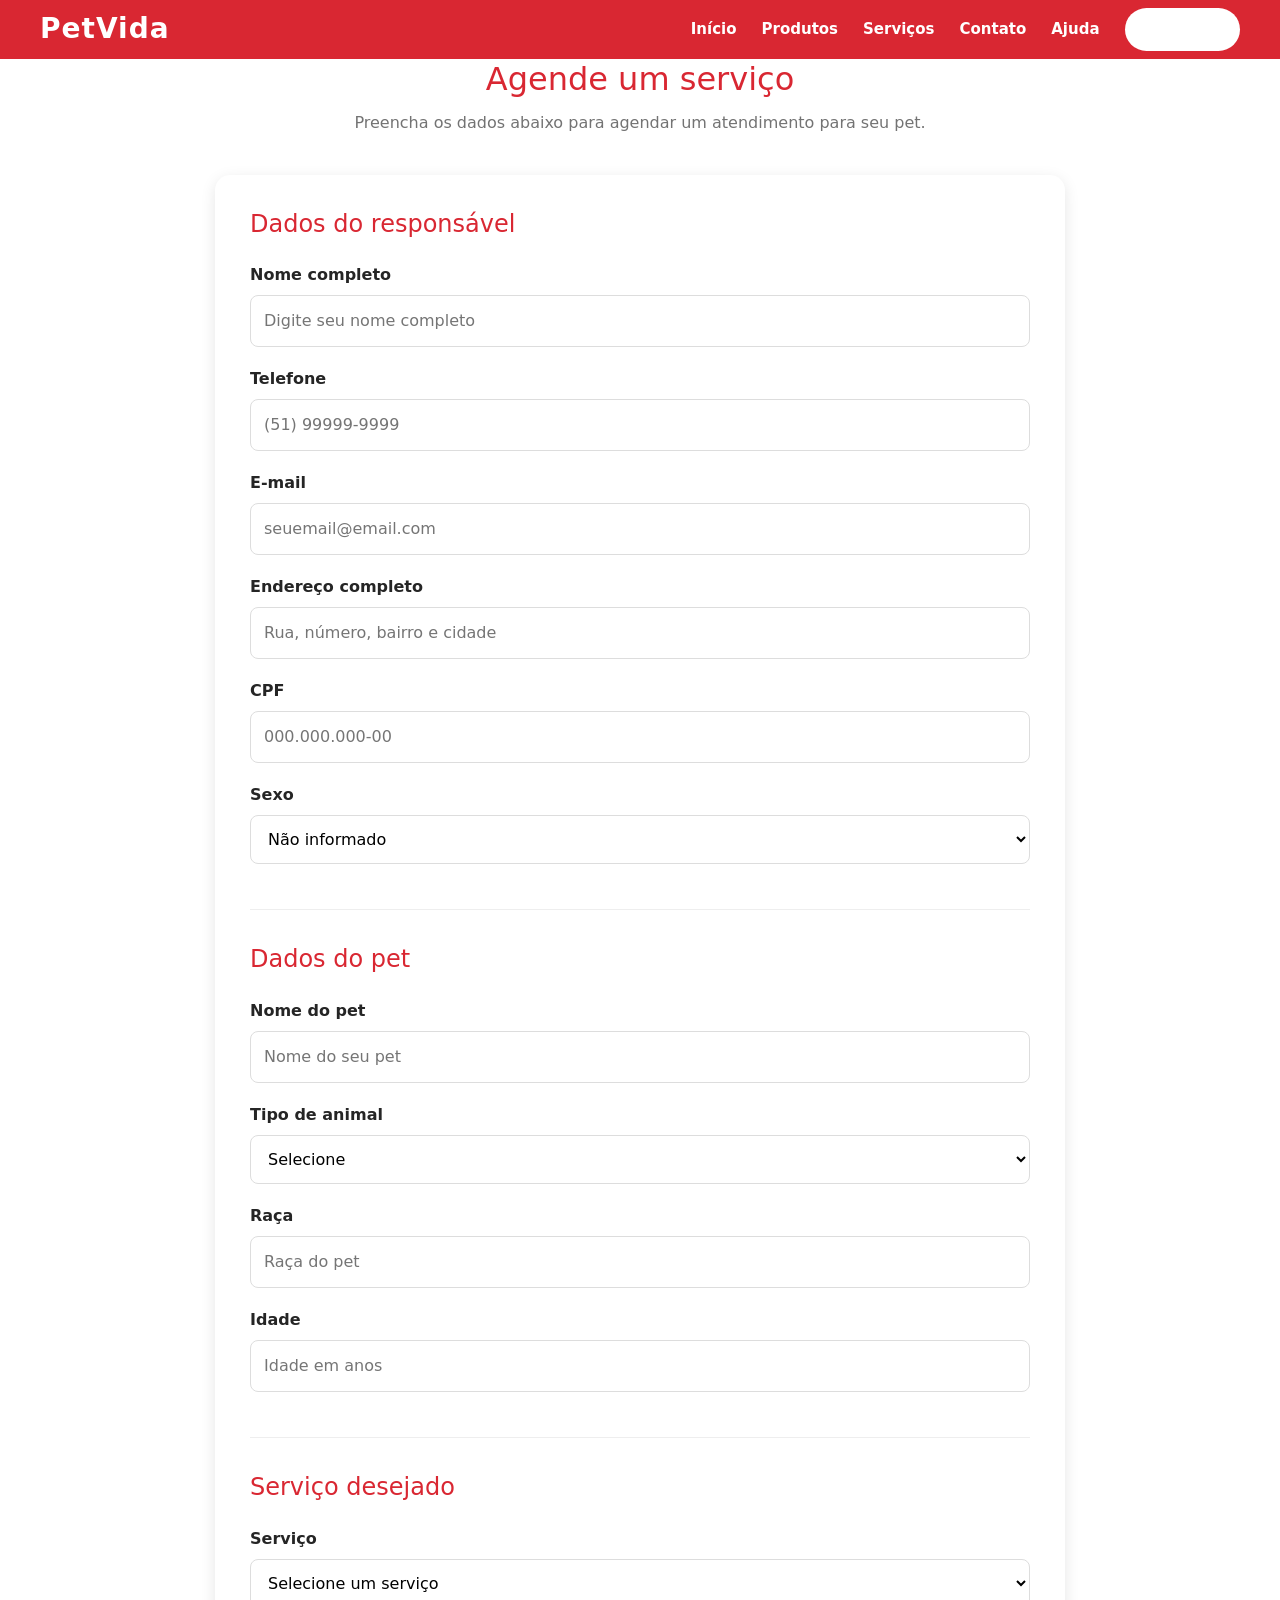
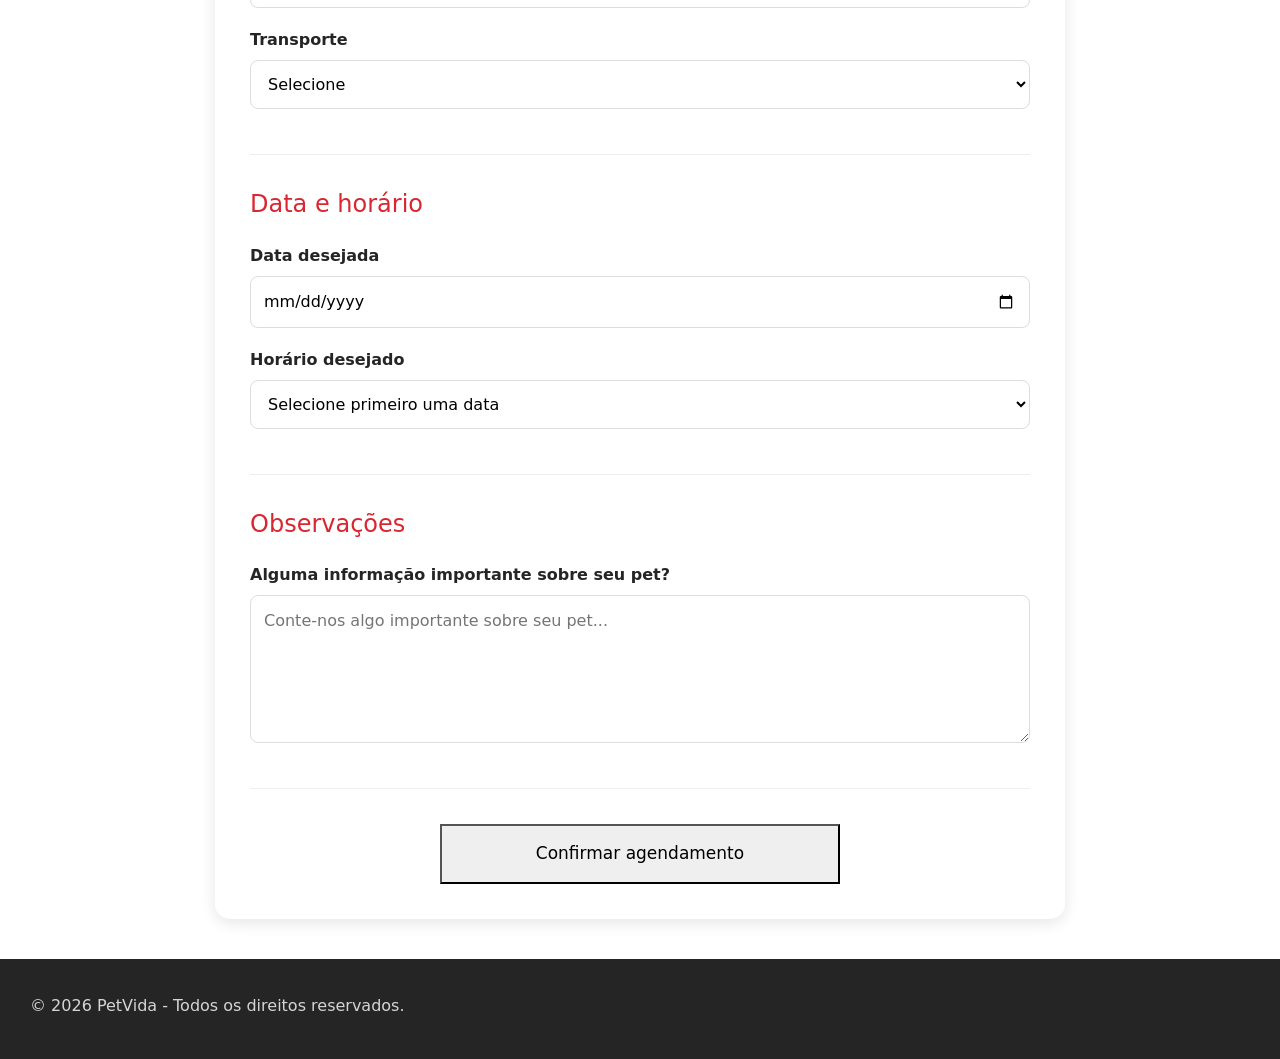
<file: agendamento.html>
<!DOCTYPE html>
<html lang="pt-BR">
<head>
    <meta charset="UTF-8">
    <meta name="viewport" content="width=device-width, initial-scale=1.0">

    <title>Agendamento | PetVida</title>

    <link rel="stylesheet" href="css/style.css">

    <link
        href="https://cdn.jsdelivr.net/npm/bootstrap@5.3.3/dist/css/bootstrap.min.css"
        rel="stylesheet"
    >
</head>

<body>

    <!-- Cabeçalho -->
    <header class="cabecalho">

        <nav class="navbar">

            <a href="index.html" class="logo">
                PetVida
            </a>

            <ul class="menu">

                <li><a href="index.html">Início</a></li>
                <li><a href="produtos.html">Produtos</a></li>
                <li><a href="servicos.html">Serviços</a></li>
                <li><a href="contato.html">Contato</a></li>
                <li><a href="ajuda.html">Ajuda</a></li>

                <li>
                    <a href="agendamento.html" class="botao-agendar">
                        Agendar
                    </a>
                </li>

            </ul>

        </nav>

    </header>


    <!-- Conteúdo principal -->
    <main class="container">

        <section class="titulo-pagina">

            <h1>Agende um serviço</h1>

            <p>
                Preencha os dados abaixo para agendar
                um atendimento para seu pet.
            </p>

        </section>


        <!-- Formulário -->
        <form
            id="form-agendamento"
            class="formulario-agendamento"
        >


            <!-- Dados do responsável -->
            <section class="grupo-formulario">

                <h2>Dados do responsável</h2>


                <div class="campo-formulario">

                    <label for="nome-cliente">
                        Nome completo
                    </label>

                    <input
                        type="text"
                        id="nome-cliente"
                        name="nome-cliente"
                        placeholder="Digite seu nome completo"
                        autocomplete="name"
                        required
                    >

                </div>


                <div class="campo-formulario">

                    <label for="telefone">
                        Telefone
                    </label>

                    <input
                        type="tel"
                        id="telefone"
                        name="telefone"
                        placeholder="(51) 99999-9999"
                        autocomplete="tel"
                        maxlength="15"
                        required
                    >

                </div>


                <div class="campo-formulario">

                    <label for="email">
                        E-mail
                    </label>

                    <input
                        type="email"
                        id="email"
                        name="email"
                        placeholder="seuemail@email.com"
                        autocomplete="email"
                        required
                    >

                </div>


                <div class="campo-formulario">

                    <label for="endereco">
                        Endereço completo
                    </label>

                    <input
                        type="text"
                        id="endereco"
                        name="endereco"
                        placeholder="Rua, número, bairro e cidade"
                        autocomplete="street-address"
                        required
                    >

                </div>


                <div class="campo-formulario">

                    <label for="cpf">
                        CPF
                    </label>

                    <input
                        type="text"
                        id="cpf"
                        name="cpf"
                        placeholder="000.000.000-00"
                        maxlength="14"
                        inputmode="numeric"
                        required
                    >

                </div>


                <div class="campo-formulario">

                    <label for="sexo">
                        Sexo
                    </label>

                    <select
                        id="sexo"
                        name="sexo"
                    >

                        <option value="">
                            Não informado
                        </option>

                        <option value="Masculino">
                            Masculino
                        </option>

                        <option value="Feminino">
                            Feminino
                        </option>

                        <option value="Prefiro não informar">
                            Prefiro não informar
                        </option>

                    </select>

                </div>

            </section>


            <!-- Dados do pet -->
            <section class="grupo-formulario">

                <h2>Dados do pet</h2>


                <div class="campo-formulario">

                    <label for="nome-pet">
                        Nome do pet
                    </label>

                    <input
                        type="text"
                        id="nome-pet"
                        name="nome-pet"
                        placeholder="Nome do seu pet"
                        required
                    >

                </div>


                <div class="campo-formulario">

                    <label for="tipo-pet">
                        Tipo de animal
                    </label>

                    <select
                        id="tipo-pet"
                        name="tipo-pet"
                        required
                    >

                        <option value="">
                            Selecione
                        </option>

                        <option value="cachorro">
                            Cachorro
                        </option>

                        <option value="gato">
                            Gato
                        </option>

                    </select>

                </div>


                <div class="campo-formulario">

                    <label for="raca">
                        Raça
                    </label>

                    <input
                        type="text"
                        id="raca"
                        name="raca"
                        placeholder="Raça do pet"
                    >

                </div>


                <div class="campo-formulario">

                    <label for="idade-pet">
                        Idade
                    </label>

                    <input
                        type="number"
                        id="idade-pet"
                        name="idade-pet"
                        min="0"
                        max="100"
                        placeholder="Idade em anos"
                    >

                </div>

            </section>


            <!-- Serviço -->
            <section class="grupo-formulario">

                <h2>Serviço desejado</h2>


                <div class="campo-formulario">

                    <label for="servico">
                        Serviço
                    </label>

                    <select
                        id="servico"
                        name="servico"
                        required
                    >

                        <option value="">
                            Selecione um serviço
                        </option>

                        <option value="banho">
                            Banho - R$ 50,00
                        </option>

                        <option value="tosa">
                            Tosa - R$ 70,00
                        </option>

                        <option value="banho-tosa">
                            Banho e Tosa - R$ 100,00
                        </option>

                    </select>

                </div>


                <div class="campo-formulario">

                    <label for="transporte">
                        Transporte
                    </label>

                    <select
                        id="transporte"
                        name="transporte"
                        required
                    >

                        <option value="">
                            Selecione
                        </option>

                        <option value="proprio">
                            Transporte próprio
                        </option>

                        <option value="tele-busca">
                            Tele-busca (+ R$ 20,00)
                        </option>

                    </select>

                </div>

            </section>


            <!-- Data e horário -->
            <section class="grupo-formulario">

                <h2>Data e horário</h2>


                <div class="campo-formulario">

                    <label for="data">
                        Data desejada
                    </label>

                    <input
                        type="date"
                        id="data"
                        name="data"
                        required
                    >

                </div>


                <div class="campo-formulario">

                    <label for="horario">
                        Horário desejado
                    </label>

                    <select
                        id="horario"
                        name="horario"
                        required
                    >

                        <option value="">
                            Selecione primeiro uma data
                        </option>

                    </select>

                </div>

            </section>


            <!-- Observações -->
            <section class="grupo-formulario">

                <h2>Observações</h2>


                <div class="campo-formulario">

                    <label for="observacoes">
                        Alguma informação importante sobre seu pet?
                    </label>

                    <textarea
                        id="observacoes"
                        name="observacoes"
                        rows="5"
                        placeholder="Conte-nos algo importante sobre seu pet..."
                    ></textarea>

                </div>

            </section>


            <!-- Botão -->
            <div class="botao-formulario">

                <button type="submit">
                    Confirmar agendamento
                </button>

            </div>

        </form>


        <!-- Resumo -->
        <section
            id="resumo-agendamento"
            class="resumo-agendamento"
            style="display: none;"
            aria-live="polite"
        >

            <h2>Agendamento realizado!</h2>

            <div id="resumo-dados"></div>

        </section>

    </main>


    <!-- Rodapé -->
    <footer class="rodape">

        <p>
            © 2026 PetVida - Todos os direitos reservados.
        </p>

    </footer>


    <!-- JavaScript -->
    <script src="script.js"></script>

</body>
</html>
</file>
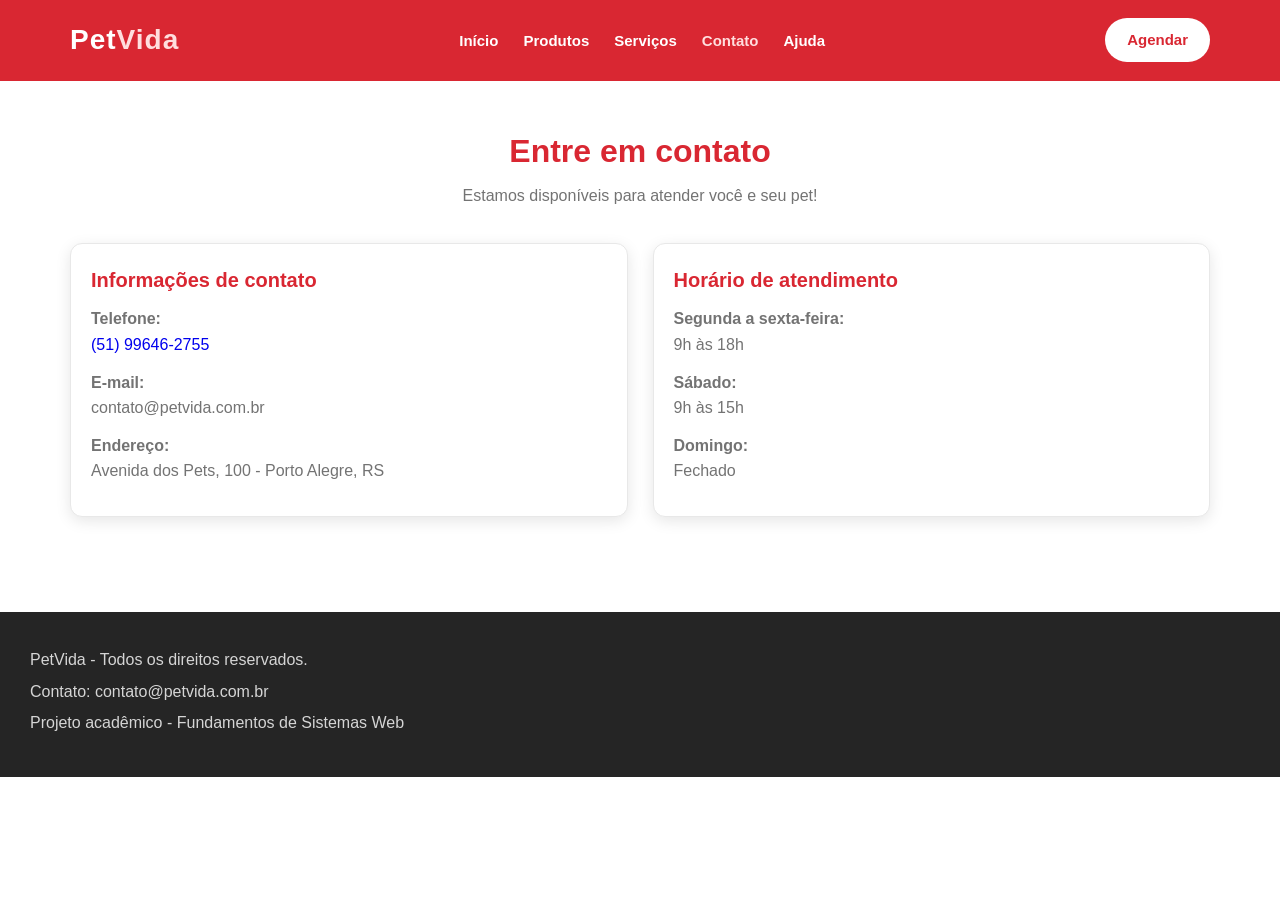
<file: contato.html>
<!DOCTYPE html>
<html lang="pt-BR">

<head>
    <meta charset="UTF-8">
    <meta name="viewport" content="width=device-width, initial-scale=1.0">

    <title>Contato | PetVida</title>

    <link rel="stylesheet" href="css/style.css">
</head>

<body>

    <!-- CABEÇALHO -->
    <header class="cabecalho">

        <nav class="navbar">

            <a href="index.html" class="logo">
                Pet<span>Vida</span>
            </a>

            <ul class="menu">
                <li><a href="index.html">Início</a></li>
                <li><a href="produtos.html">Produtos</a></li>
                <li><a href="servicos.html">Serviços</a></li>
                <li><a href="contato.html" class="ativo">Contato</a></li>
                <li><a href="ajuda.html">Ajuda</a></li>
            </ul>

            <a href="agendamento.html" class="botao-agendar">
                Agendar
            </a>

        </nav>

    </header>


    <!-- CONTEÚDO PRINCIPAL -->
    <main class="container-petvida">

        <!-- TÍTULO DA PÁGINA -->
        <section class="titulo-pagina">

            <h1>Entre em contato</h1>

            <p>
                Estamos disponíveis para atender você e seu pet!
            </p>

        </section>


        <!-- INFORMAÇÕES DE CONTATO -->
        <section class="categoria-produtos">

            <div class="grid-produtos">


                <!-- INFORMAÇÕES DE CONTATO -->
                <article class="card-produto">

                    <div class="card-produto-conteudo">

                        <h2>Informações de contato</h2>

                        <p>
                            <strong>Telefone:</strong><br>

                            <a href="https://wa.me/5551996462755"
                               target="_blank"
                               rel="noopener noreferrer">

                                (51) 99646-2755

                            </a>
                        </p>

                        <p>
                            <strong>E-mail:</strong><br>
                            contato@petvida.com.br
                        </p>

                        <p>
                            <strong>Endereço:</strong><br>
                            Avenida dos Pets, 100 - Porto Alegre, RS
                        </p>

                    </div>

                </article>


                <!-- HORÁRIO DE ATENDIMENTO -->
                <article class="card-produto">

                    <div class="card-produto-conteudo">

                        <h2>Horário de atendimento</h2>

                        <p>
                            <strong>Segunda a sexta-feira:</strong><br>
                            9h às 18h
                        </p>

                        <p>
                            <strong>Sábado:</strong><br>
                            9h às 15h
                        </p>

                        <p>
                            <strong>Domingo:</strong><br>
                            Fechado
                        </p>

                    </div>

                </article>


            </div>

        </section>

    </main>


    <!-- RODAPÉ -->
    <footer class="rodape">

        <p>
            PetVida - Todos os direitos reservados.
        </p>

        <p>
            Contato: contato@petvida.com.br
        </p>

        <p>
            Projeto acadêmico - Fundamentos de Sistemas Web
        </p>

    </footer>


</body>

</html>
</file>
<file: css/style.css>
/* =====================================================
   PETVIDA — CSS CONSOLIDADO
   ===================================================== */


/* =====================================================
   VARIÁVEIS
   ===================================================== */

:root {
    --vermelho: #d92732;
    --vermelho-escuro: #a91e29;
    --branco: #ffffff;
    --cinza-claro: #f3f4f4;
    --cinza: #737373;
    --preto: #252525;
    --rosa-claro: #fff5f5;
    --sombra: 0 4px 15px rgba(0, 0, 0, 0.10);
    --raio: 12px;
}


/* =====================================================
   CONFIGURAÇÕES GERAIS
   ===================================================== */

* {
    margin: 0;
    padding: 0;
    box-sizing: border-box;
}

html {
    scroll-behavior: smooth;
}

body {
    font-family: Arial, Helvetica, sans-serif;
    background: var(--branco);
    color: var(--preto);
    line-height: 1.6;
}

img {
    max-width: 100%;
    height: auto;
}

a {
    text-decoration: none;
}


/* =====================================================
   CABEÇALHO E MENU
   ===================================================== */

.cabecalho {
    width: 100%;
    background: var(--vermelho);
}

/* Estrutura principal da navegação */

.navbar {
    max-width: 1200px;
    margin: 0 auto;
    padding: 18px 30px;

    display: flex;
    align-items: center;
    justify-content: space-between;

    gap: 25px;
}

/* LOGO */

.logo {
    color: var(--branco);
    font-size: 28px;
    font-weight: 700;
    letter-spacing: 1px;
    white-space: nowrap;
}

.logo span {
    color: #ffdede;
}


/* MENU */

.menu {
    list-style: none;
    margin: 0;
    padding: 0;

    display: flex;
    align-items: center;
    justify-content: center;

    gap: 25px;
}

.menu li {
    list-style: none;
}

.menu a {
    color: var(--branco);
    font-size: 15px;
    font-weight: 600;

    transition: color 0.25s;
}

.menu a:hover,
.menu a.ativo {
    color: #ffdede;
}


/* CORREÇÃO PARA CABEÇALHOS SEM CLASSES ESPECÍFICAS */

header {
    width: 100%;
}

header nav {
    display: flex;
    flex-direction: row;
    align-items: center;
    justify-content: center;
    flex-wrap: wrap;

    gap: 25px;
}

header nav a {
    color: var(--branco);
    text-decoration: none;
    font-size: 15px;
    font-weight: 600;

    transition: color 0.25s;
}

header nav a:hover {
    color: #ffdede;
}

/* Caso o menu utilize UL e LI */

header nav ul {
    display: flex;
    flex-direction: row;
    align-items: center;
    justify-content: center;
    flex-wrap: wrap;

    list-style: none;
    gap: 25px;

    margin: 0;
    padding: 0;
}

header nav ul li {
    list-style: none;
}


/* BOTÃO AGENDAR */

.botao-agendar {
    display: inline-block;

    background: var(--branco);
    color: var(--vermelho);

    padding: 10px 22px;

    border-radius: 25px;

    font-weight: 700;
    white-space: nowrap;

    transition: 0.25s;
}

.botao-agendar:hover {
    background: #ffe4e4;
    color: var(--vermelho-escuro);

    transform: translateY(-2px);
}


/* =====================================================
   CARROSSEL BOOTSTRAP
   ===================================================== */

.carrossel-petvida {
    width: 100%;
    overflow: hidden;
}

.carrossel-petvida .carousel-item {
    height: 450px;
    position: relative;
}

.carrossel-petvida .carousel-item img {
    width: 100%;
    height: 450px;

    object-fit: cover;
}

.carrossel-petvida .carousel-item::after {
    content: "";

    position: absolute;
    inset: 0;

    background: linear-gradient(
        to top,
        rgba(0, 0, 0, 0.65),
        transparent 65%
    );

    pointer-events: none;
}

.carrossel-petvida .carousel-caption {
    z-index: 2;
    bottom: 45px;
}

.carrossel-petvida .carousel-caption h2 {
    font-size: 36px;
    font-weight: 700;
    margin-bottom: 12px;
}

.carrossel-petvida .carousel-caption p {
    font-size: 18px;
}

.carrossel-petvida .carousel-indicators {
    z-index: 3;
}


/* =====================================================
   HERO / PÁGINA INICIAL
   ===================================================== */

.hero {
    background: var(--rosa-claro);
    padding: 70px 30px;
}

.hero-container {
    max-width: 1200px;
    margin: 0 auto;

    display: flex;
    align-items: center;
    justify-content: space-between;

    gap: 50px;
}

.hero-texto {
    flex: 1;
}

.hero-destaque {
    color: var(--vermelho);
    font-size: 14px;
    font-weight: 700;
    letter-spacing: 2px;
}

.hero-texto h1 {
    font-size: 42px;
    font-weight: 700;
    line-height: 1.2;

    margin: 18px 0;
}

.hero-texto p {
    color: var(--cinza);
    font-size: 17px;
    margin-bottom: 25px;
}

.hero-imagem {
    flex: 1;
    text-align: center;
}

.hero-imagem img {
    width: 100%;
    max-width: 520px;

    border-radius: var(--raio);
    object-fit: cover;
}

.hero-botoes {
    display: flex;
    flex-wrap: wrap;
    gap: 15px;
}


/* BOTÕES PRINCIPAIS */

.botao-principal,
.botao-secundario {
    display: inline-block;

    padding: 13px 24px;

    border-radius: 8px;

    font-weight: 700;

    transition: 0.25s;
}

.botao-principal {
    background: var(--vermelho);
    color: var(--branco);
}

.botao-principal:hover {
    background: var(--vermelho-escuro);
    color: var(--branco);

    transform: translateY(-2px);
}

.botao-secundario {
    border: 2px solid var(--vermelho);

    color: var(--vermelho);
    background: transparent;
}

.botao-secundario:hover {
    background: var(--vermelho);
    color: var(--branco);
}


/* =====================================================
   LAYOUT E TÍTULOS
   ===================================================== */

.container-petvida {
    max-width: 1200px;
    margin: 0 auto;

    padding: 50px 30px;
}

.titulo-pagina {
    text-align: center;
    margin-bottom: 35px;
}

.titulo-pagina h1,
.titulo-pagina h2 {
    color: var(--vermelho);

    font-size: 32px;
    line-height: 1.25;

    margin-bottom: 12px;
}

.titulo-pagina p {
    color: var(--cinza);
    font-size: 16px;
}

.secao {
    padding: 55px 30px;
}

.secao:nth-of-type(even) {
    background: var(--cinza-claro);
}


/* =====================================================
   PRODUTOS
   ===================================================== */

.secao-produtos {
    padding: 55px 30px;
}

.categoria-produtos {
    margin: 0 auto 45px;
    max-width: 1200px;
}

.categoria-produtos h2 {
    color: var(--vermelho);

    margin-bottom: 22px;
    font-size: 26px;
}

.grid-produtos {
    display: grid;

    grid-template-columns: repeat(
        2,
        minmax(0, 1fr)
    );

    gap: 25px;
}

.secao-produtos .grid-produtos {
    grid-template-columns: repeat(
        3,
        minmax(0, 1fr)
    );
}


/* CARD DE PRODUTO */

.card-produto {
    background: var(--branco);

    border: 1px solid #e8e8e8;
    border-radius: var(--raio);

    overflow: hidden;

    box-shadow: var(--sombra);

    transition:
        transform 0.25s,
        box-shadow 0.25s;

    height: 100%;
}

.card-produto:hover {
    transform: translateY(-4px);

    box-shadow: 0 8px 22px rgba(0, 0, 0, 0.13);
}

.card-produto img {
    width: 100%;
    height: 230px;

    display: block;

    object-fit: cover;
}

.card-produto-conteudo {
    padding: 20px;
}

.card-produto h2,
.card-produto h3 {
    color: var(--vermelho);

    font-size: 20px;
    margin-bottom: 10px;
}

.card-produto p {
    color: var(--cinza);
    margin-bottom: 12px;
}

.preco-produto,
.preco {
    color: var(--vermelho-escuro);

    font-size: 20px;
    font-weight: 700;

    display: block;
    margin-top: 10px;
}


/* =====================================================
   SERVIÇOS
   ===================================================== */

.secao-servicos {
    padding: 50px 30px;
}

.secao-servicos > .titulo-pagina,
.secao-servicos > h1 {
    max-width: 1200px;

    margin-left: auto;
    margin-right: auto;
}

.lista-servicos,
.grid-servicos {
    max-width: 1200px;
    margin: 0 auto;

    display: grid;

    grid-template-columns: repeat(
        2,
        minmax(0, 1fr)
    );

    gap: 25px;
}


/* CARD DE SERVIÇO */

.card-servico {
    background: var(--branco);

    border-radius: var(--raio);

    box-shadow: var(--sombra);

    overflow: hidden;
    height: 100%;
}

.card-servico img {
    width: 100%;
    height: 230px;

    object-fit: cover;

    display: block;
}

.card-servico-conteudo {
    padding: 20px;
}

.card-servico h2,
.card-servico h3 {
    color: var(--vermelho);
    margin-bottom: 10px;
}

.card-servico p {
    color: var(--cinza);
}

.secao-servicos .card-produto {
    height: 100%;
}

.secao-servicos .card-produto img {
    height: 230px;
}

.secao-servicos .card-produto-conteudo {
    padding: 20px;
}


/* =====================================================
   CONTATO E AJUDA
   ===================================================== */

.grid-contato,
.grid-ajuda {
    display: grid;

    grid-template-columns: repeat(
        2,
        minmax(0, 1fr)
    );

    gap: 25px;
}

.info-contato,
.card-ajuda {
    background: var(--branco);

    border-radius: var(--raio);

    box-shadow: var(--sombra);

    padding: 25px;
    height: 100%;
}

.info-contato h2,
.card-ajuda h2,
.card-ajuda h3 {
    color: var(--vermelho);
    margin-bottom: 12px;
}

.info-contato p,
.card-ajuda p {
    color: var(--cinza);
    margin-bottom: 10px;
}


/* =====================================================
   BOTÕES E CHAMADAS
   ===================================================== */

.botao {
    display: inline-block;

    padding: 11px 20px;

    background: var(--vermelho);
    color: var(--branco);

    border-radius: 7px;

    font-weight: 700;

    transition: 0.25s;
}

.botao:hover {
    background: var(--vermelho-escuro);
    color: var(--branco);
}

.chamada {
    background: var(--rosa-claro);

    text-align: center;

    padding: 45px 30px;
}

.chamada h2 {
    color: var(--vermelho);
    margin-bottom: 12px;
}

.chamada p {
    color: var(--cinza);
    margin-bottom: 20px;
}


/* =====================================================
   RODAPÉ
   ===================================================== */

.rodape,
footer {
    background: var(--preto);
    color: var(--branco);

    padding: 35px 30px;
}

.rodape-container,
.footer-container {
    max-width: 1200px;
    margin: 0 auto;

    display: flex;
    justify-content: space-between;

    flex-wrap: wrap;
    gap: 25px;
}

.rodape h2,
.rodape h3,
footer h2,
footer h3 {
    color: var(--branco);
    margin-bottom: 12px;
}

.rodape p,
footer p {
    color: #d5d5d5;
    margin-bottom: 6px;
}

.rodape a,
footer a {
    color: #ffdede;
}

.rodape a:hover,
footer a:hover {
    color: var(--branco);
}

.rodape-copy,
.copyright {
    text-align: center;

    border-top: 1px solid #444;

    margin-top: 25px;
    padding-top: 18px;

    color: #c9c9c9;
    font-size: 14px;
}


/* =====================================================
   PÁGINA DE AGENDAMENTO
   ===================================================== */

.formulario-agendamento {
    max-width: 850px;

    margin: 40px auto;
    padding: 35px;

    background-color: var(--branco);

    border-radius: 15px;

    box-shadow: var(--sombra);
}


/* GRUPOS DO FORMULÁRIO */

.grupo-formulario {
    margin-bottom: 35px;
    padding-bottom: 25px;

    border-bottom: 1px solid #eeeeee;
}

.grupo-formulario h2 {
    color: var(--vermelho);

    margin-bottom: 25px;
    font-size: 24px;
}


/* CAMPOS */

.campo-formulario {
    display: flex;
    flex-direction: column;

    margin-bottom: 20px;
}

.campo-formulario label {
    margin-bottom: 8px;

    font-weight: bold;
    color: var(--preto);
}

.campo-formulario input,
.campo-formulario select,
.campo-formulario textarea {
    width: 100%;

    padding: 13px;

    border: 1px solid #dddddd;
    border-radius: 8px;

    font-size: 16px;
    font-family: inherit;

    background-color: var(--branco);

    transition: 0.3s;
}


/* FOCUS */

.campo-formulario input:focus,
.campo-formulario select:focus,
.campo-formulario textarea:focus {
    outline: none;

    border-color: var(--vermelho);

    box-shadow: 0 0 0 3px rgba(
        217,
        39,
        50,
        0.12
    );
}


/* TEXTAREA */

.campo-formulario textarea {
    resize: vertical;
}


/* BOTÃO DO FORMULÁRIO */

.botao-formulario {
    text-align: center;
    margin-top: 30px;
}

.botao-formulario button {
    width: 100%;
    max-width: 400px;

    padding: 15px;

    font-size: 17px;
    cursor: pointer;
}


/* =====================================================
   RESUMO DO AGENDAMENTO
   ===================================================== */

.resumo-agendamento {
    max-width: 850px;

    margin: 30px auto;
    padding: 30px;

    background-color: var(--branco);

    border: 2px solid #28a745;
    border-radius: 15px;

    box-shadow: var(--sombra);

    animation: aparecerResumo 0.5s ease;
}

.resumo-agendamento h2 {
    color: #28a745;

    text-align: center;

    margin-bottom: 25px;
    font-size: 28px;
}

.resumo-agendamento p {
    line-height: 1.8;

    color: var(--preto);
    font-size: 16px;
}


/* VALOR TOTAL */

.valor-total {
    display: block;

    margin-top: 20px;
    padding: 15px;

    background-color: var(--rosa-claro);
    color: var(--vermelho);

    font-size: 22px;
    text-align: center;

    border-radius: 10px;
}


/* ANIMAÇÃO */

@keyframes aparecerResumo {

    from {
        opacity: 0;
        transform: translateY(20px);
    }

    to {
        opacity: 1;
        transform: translateY(0);
    }

}


/* =====================================================
   RESPONSIVIDADE — TABLET
   ===================================================== */

@media (max-width: 992px) {

    .navbar {
        flex-wrap: wrap;
        justify-content: center;
    }

    .menu {
        flex-wrap: wrap;
        justify-content: center;
        gap: 16px;
    }

    .hero-container {
        gap: 30px;
    }

    .hero-texto h1 {
        font-size: 36px;
    }

    .secao-produtos .grid-produtos {
        grid-template-columns: repeat(
            2,
            minmax(0, 1fr)
        );
    }

}


/* =====================================================
   RESPONSIVIDADE — CELULAR
   ===================================================== */

@media (max-width: 768px) {

    /* CABEÇALHO */

    .navbar {
        padding: 15px 18px;

        flex-direction: column;
        gap: 13px;
    }

    .logo {
        font-size: 25px;
    }

    .menu {
        gap: 10px 16px;
    }

    .menu a {
        font-size: 14px;
    }

    .botao-agendar {
        padding: 9px 18px;
    }


    /* MENU SEM CLASSES ESPECÍFICAS */

    header nav {
        flex-wrap: wrap;
        justify-content: center;

        gap: 12px;
    }

    header nav a {
        font-size: 14px;
    }

    header nav ul {
        flex-wrap: wrap;
        justify-content: center;

        gap: 12px;
    }


    /* CARROSSEL */

    .carrossel-petvida .carousel-item,
    .carrossel-petvida .carousel-item img {
        height: 280px;
    }

    .carrossel-petvida .carousel-caption {
        bottom: 22px;
    }

    .carrossel-petvida .carousel-caption h2 {
        font-size: 23px;
        margin-bottom: 5px;
    }

    .carrossel-petvida .carousel-caption p {
        font-size: 14px;
    }


    /* HERO */

    .hero {
        padding: 40px 20px;
    }

    .hero-container {
        flex-direction: column;
        text-align: center;

        gap: 25px;
    }

    .hero-texto h1 {
        font-size: 30px;
    }

    .hero-texto p {
        font-size: 16px;
    }

    .hero-botoes {
        justify-content: center;
    }

    .hero-imagem img {
        max-width: 100%;
    }


    /* LAYOUT */

    .container-petvida {
        padding: 35px 20px;
    }

    .titulo-pagina {
        margin-bottom: 25px;
    }

    .titulo-pagina h1,
    .titulo-pagina h2 {
        font-size: 27px;
    }

    .secao,
    .secao-produtos,
    .secao-servicos {
        padding: 35px 20px;
    }


    /* PRODUTOS */

    .categoria-produtos {
        margin-bottom: 30px;
    }

    .categoria-produtos h2 {
        font-size: 23px;
    }


    /* GRIDS */

    .grid-produtos,
    .secao-produtos .grid-produtos,
    .lista-servicos,
    .grid-servicos,
    .grid-contato,
    .grid-ajuda {
        grid-template-columns: 1fr;
    }


    /* CARDS */

    .card-produto img,
    .card-servico img,
    .secao-servicos .card-produto img {
        height: 210px;
    }

    .card-produto-conteudo,
    .card-servico-conteudo {
        padding: 17px;
    }


    /* RODAPÉ */

    .rodape,
    footer {
        padding: 30px 20px;
    }

    .rodape-container,
    .footer-container {
        flex-direction: column;
        text-align: center;
    }


    /* FORMULÁRIO */

    .formulario-agendamento {
        margin: 25px 15px;
        padding: 20px;
    }

    .grupo-formulario h2 {
        font-size: 21px;
    }

    .campo-formulario input,
    .campo-formulario select,
    .campo-formulario textarea {
        font-size: 16px;
    }


    /* RESUMO */

    .resumo-agendamento {
        margin: 20px 15px;
        padding: 20px;
    }

    .resumo-agendamento h2 {
        font-size: 23px;
    }

    .valor-total {
        font-size: 19px;
    }

}


/* =====================================================
   RESPONSIVIDADE — TELAS PEQUENAS
   ===================================================== */

@media (max-width: 480px) {

    .menu {
        gap: 10px;
    }

    .menu a {
        font-size: 13px;
    }

    header nav {
        gap: 10px;
    }

    header nav a {
        font-size: 13px;
    }

    .hero-texto h1 {
        font-size: 27px;
    }

    .titulo-pagina h1,
    .titulo-pagina h2 {
        font-size: 24px;
    }

    .formulario-agendamento {
        padding: 17px;
    }

    .resumo-agendamento {
        padding: 17px;
    }

}
/* BOTÕES DE COMPRA */
.botao-comprar {
    display: inline-block;
    background-color: #28a745;
    color: white;
    padding: 12px 20px;
    border-radius: 8px;
    text-decoration: none;
    font-weight: bold;
    text-align: center;
    margin-top: 10px;
    transition: 0.3s;
}

.botao-comprar:hover {
    background-color: #218838;
    transform: scale(1.05);
}
</file>
